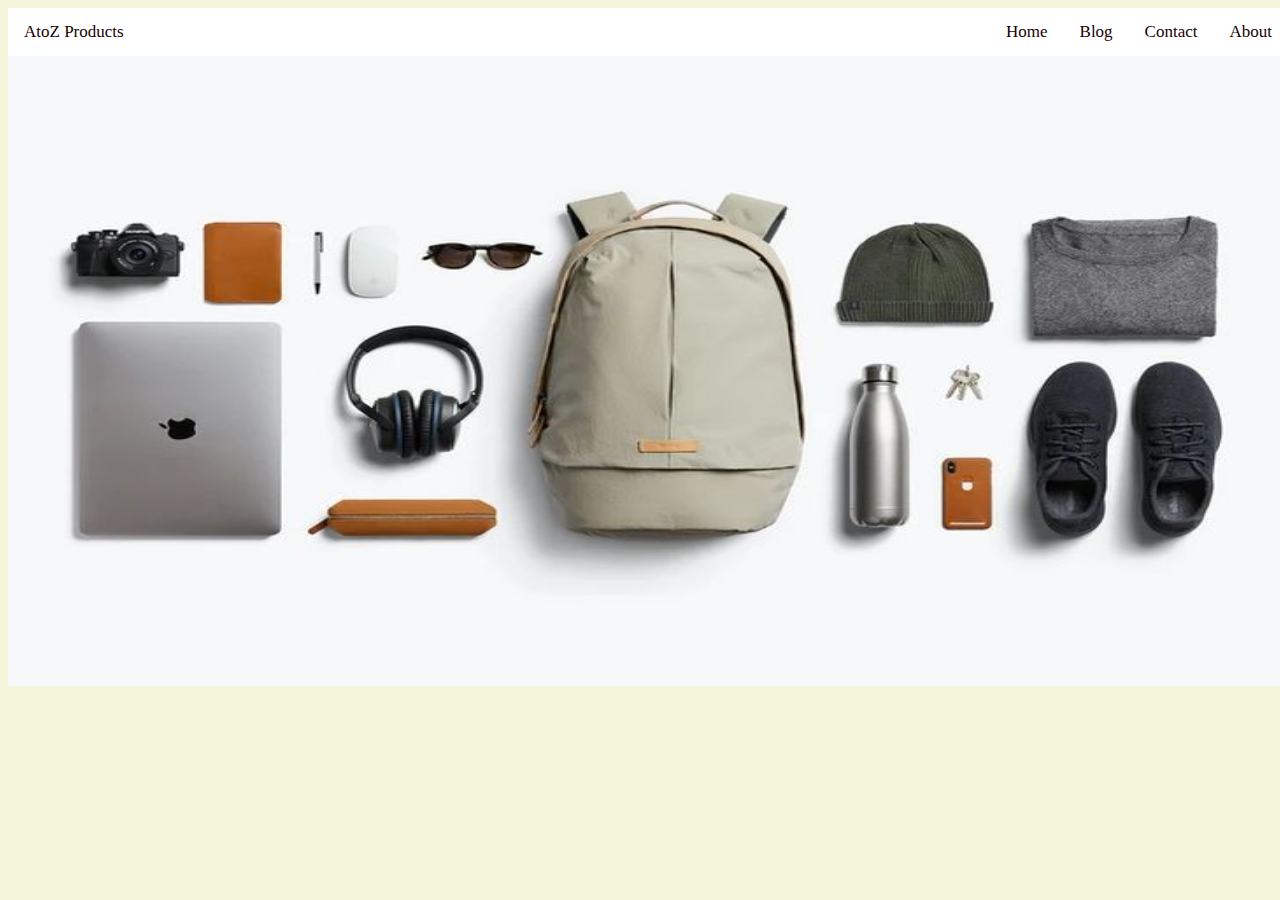
<file: index.html>
<!DOCTYPE html>
<html lang="en">
  <head>
    <title>AtoZ Products</title>

    <link rel="stylesheet" href="style.css" />
    <link rel="icon" type="image/png" href="images/apple.png" />
  </head>
  <body style="width: 100%; height: 100%; background-color: beige">
    <div class="topnav">
      <a hreaf="#">AtoZ Products</a>

      <div class="topnav-right">
        <a href="#home">Home</a>
        <a href="#blog">Blog</a>
        <a href="#contact">Contact</a>
        <a href="#about">About</a>
      </div>
    </div>

    <div class="banner">
      <img src="images/products.jpg" alt="Workplace" usemap="#workmap" />

      <map name="workmap">
        <area
          shape="rect"
          coords="70,120,190,160"
          alt="camera"
          target="_blank"
          href="camera.html"
          title="Click here"
        />
        <area
          shape="rect"
          coords="70,190,300,350"
          alt="computer"
          target="_blank"
          href="computer.html"
          title="Click here"
        />
        <area
          shape="rect"
          coords="550,100,850,350"
          alt="bag"
          target="_blank"
          href="bag.html"
          title="Click here"
        />

        <area
          shape="rect"
          coords="1000,210,1040,250"
          alt="key"
          target="_blank"
          href="key.html"
          title="Click here"
        />
        <area
          shape="rect"
          coords="995,290,1050,350"
          alt="phone"
          target="_blank"
          href="phone.html"
          title="Click here"
        />
        <area
          shape="rect"
          coords="1090,120,1290,200"
          alt="tshirt"
          target="_blank"
          href="tshirt.html"
          title="Click here"
        />
      </map>
    </div>

    <div class="container">
      <div></div>
      <div></div>
    </div>
  </body>
</html>
</file>
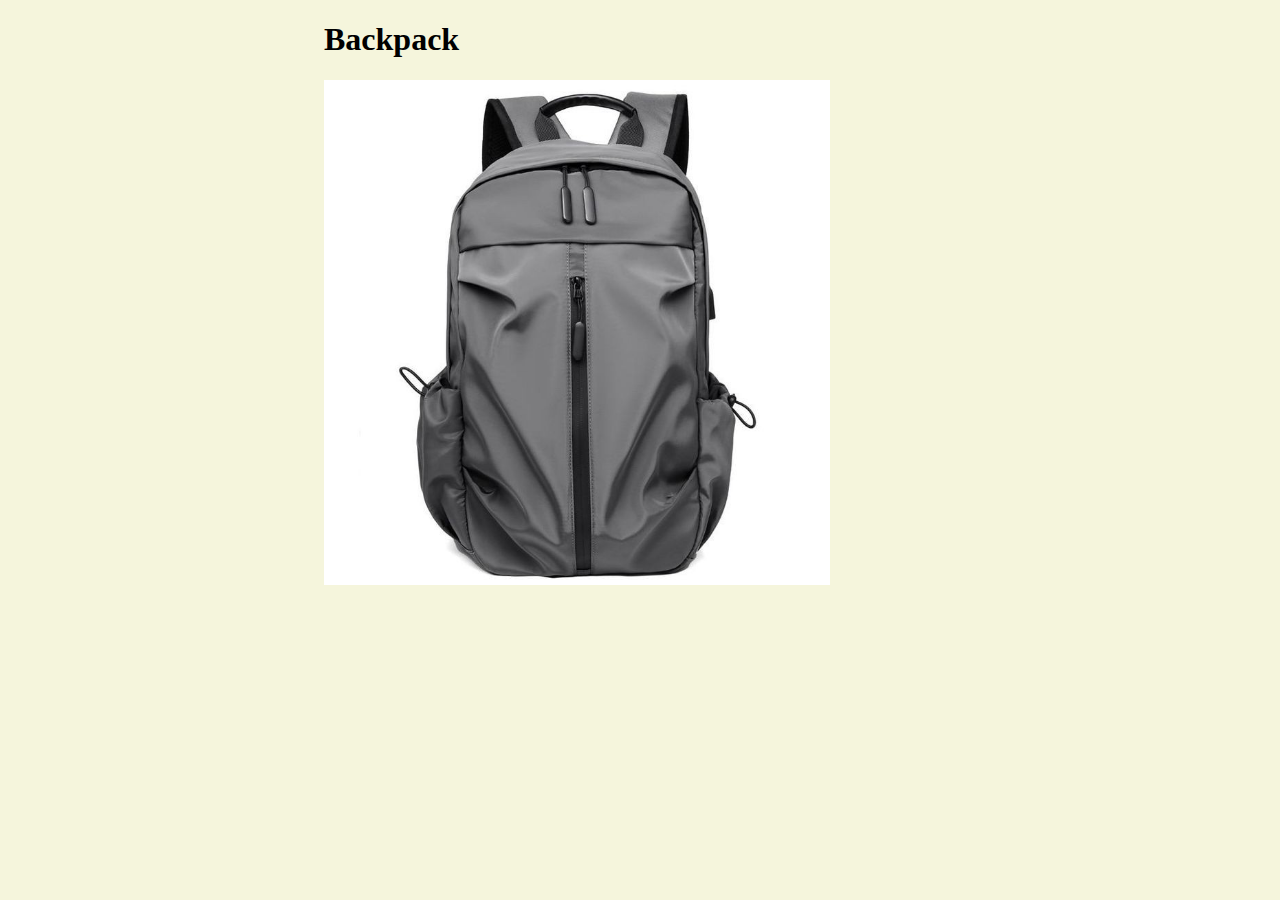
<file: bag.html>
<!DOCTYPE html>
<html lang="en">
  <head>
    <meta charset="UTF-8" />
    <meta http-equiv="X-UA-Compatible" content="IE=edge" />
    <meta name="viewport" content="width=device-width, initial-scale=1.0" />
    <title>backpack</title>
    <link rel="stylesheet" href="bag.css" />
  </head>
  <body style="background-color: beige">
    <div class="banner">
      <h1>Backpack</h1>
      <img src="images/bag.jpg" />
    </div>
  </body>
</html>
</file>
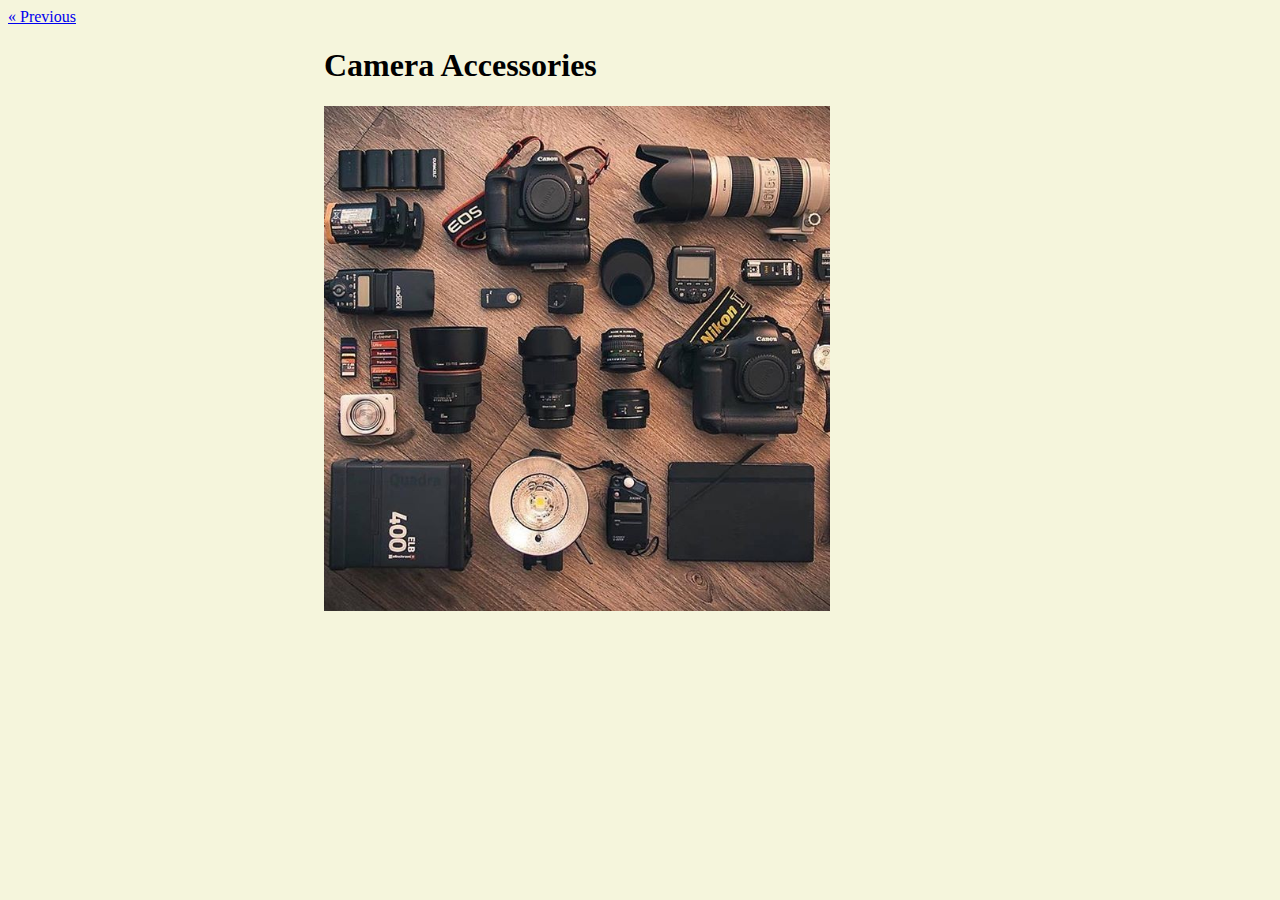
<file: camera.html>
<!DOCTYPE html>
<html lang="en">
  <head>
    <meta charset="UTF-8" />
    <meta http-equiv="X-UA-Compatible" content="IE=edge" />
    <meta name="viewport" content="width=device-width, initial-scale=1.0" />
    <title>Camera Accessories</title>
    <link rel="stylesheet" href="camera.css" />
    <a href="index.html" class="previous">&laquo; Previous</a>
  </head>
  <body style="background-color: beige">
    <div class="banner">
      <h1>Camera Accessories</h1>
      <img src="images/camera1.jpg" />
    </div>
  </body>
</html>
</file>
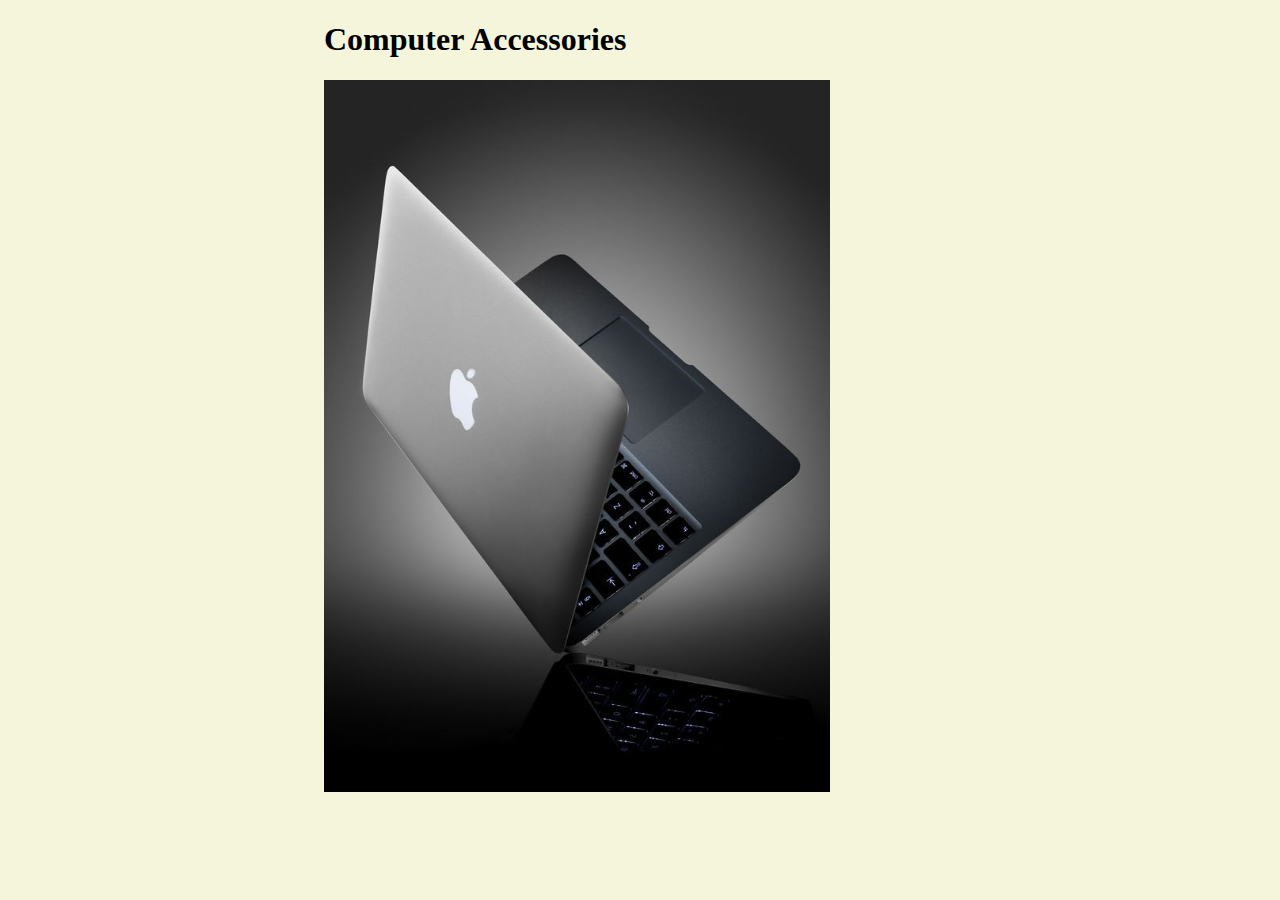
<file: computer.html>
<!DOCTYPE html>
<html lang="en">
  <head>
    <meta charset="UTF-8" />
    <meta http-equiv="X-UA-Compatible" content="IE=edge" />
    <meta name="viewport" content="width=device-width, initial-scale=1.0" />
    <title>Computer Accessories</title>
    <link rel="stylesheet" href="computer.css" />
  </head>
  <body style="background-color: beige">
    <div class="banner">
      <h1>Computer Accessories</h1>

      <img src="images/Laptop.jpg" />
    </div>
  </body>
</html>
</file>
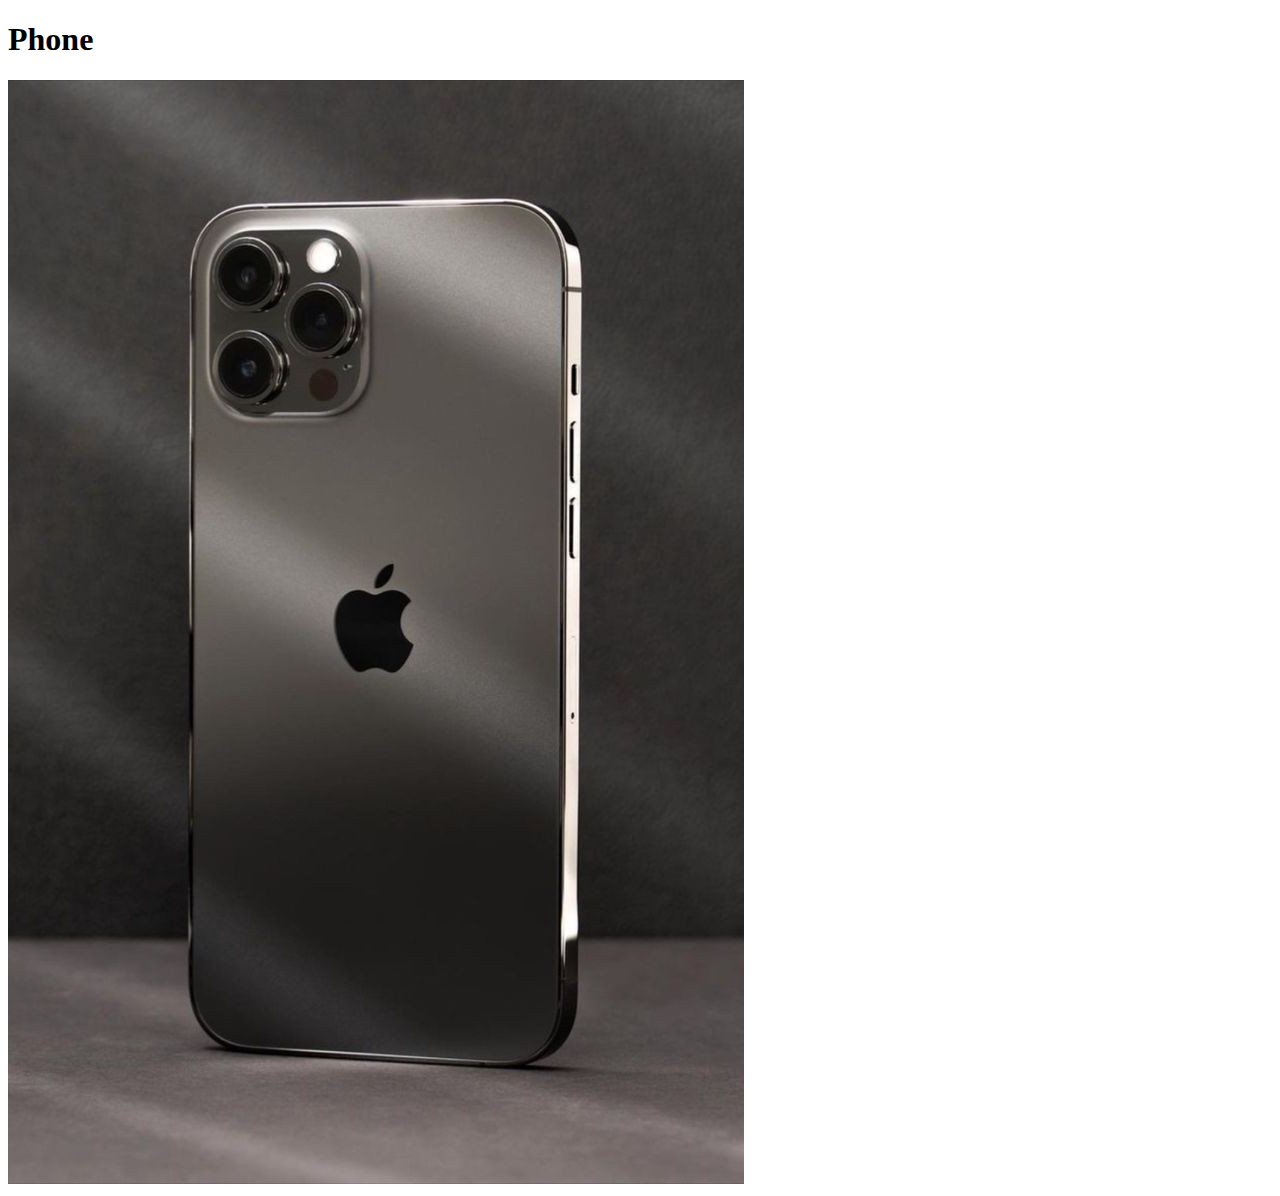
<file: phone.html>
<!DOCTYPE html>
<html lang="en">
<head>
  <meta charset="UTF-8">
  <meta http-equiv="X-UA-Compatible" content="IE=edge">
  <meta name="viewport" content="width=device-width, initial-scale=1.0">
  <title>Phone Products</title>
</head>
<body>
  </html><h1>Phone</h1>
<img src="images/phone1.jpg" />
</body>
</file>
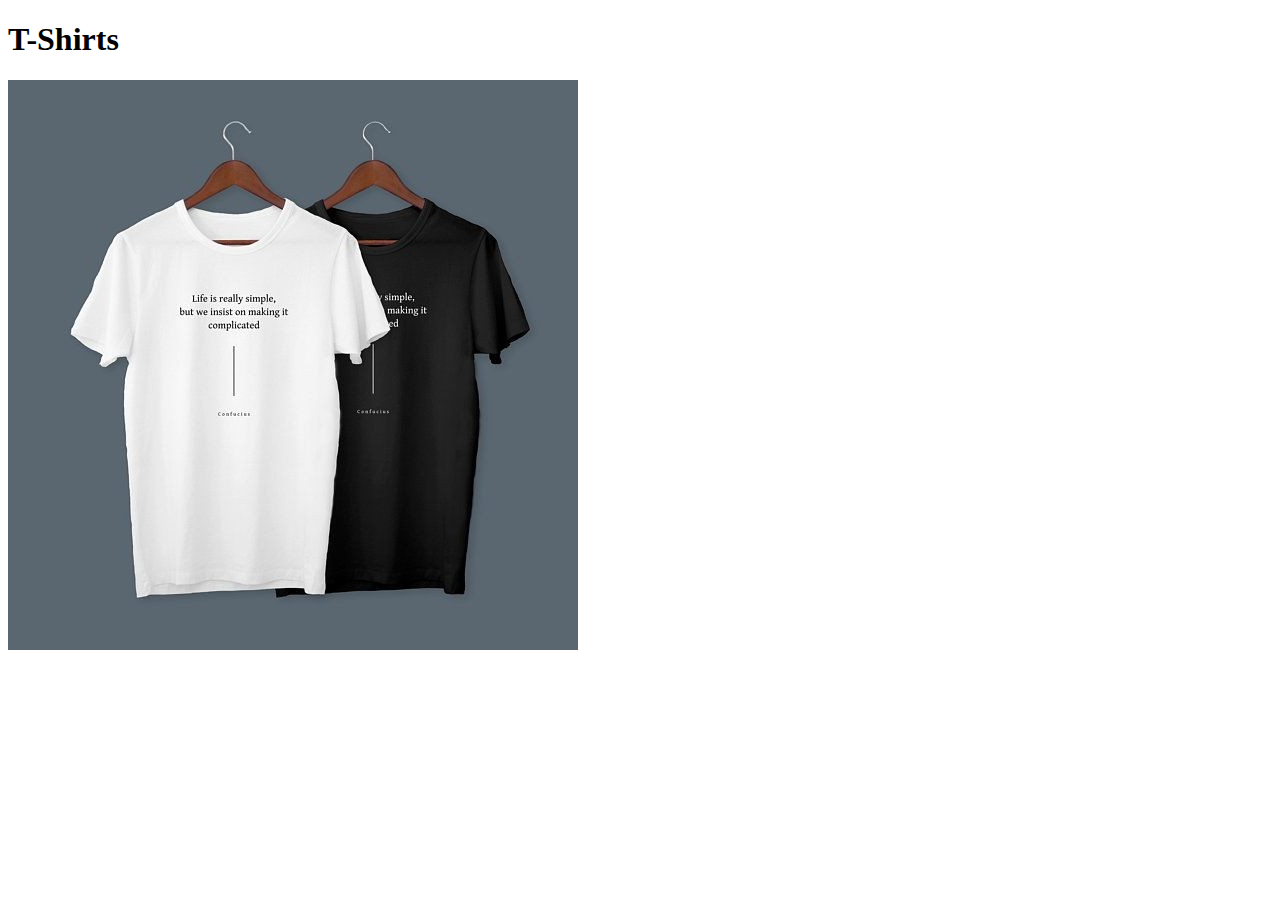
<file: tshirt.html>
<!DOCTYPE html>
<html lang="en">
  <head>
    <meta charset="UTF-8" />
    <meta http-equiv="X-UA-Compatible" content="IE=edge" />
    <meta name="viewport" content="width=device-width, initial-scale=1.0" />
    <title>TShirt</title>
  </head>
  <body>
    <h1>T-Shirts</h1>
    <img src="images/tshirt.jpg" />
  </body>
</html>
</file>
<file: style.css>
/* Add a black background color to the top navigation */
.topnav {
  background-color: white;
  overflow: hidden;
}

/* Style the links inside the navigation bar */
.topnav a {
  float: left;
  color: #160202;
  text-align: center;
  padding: 14px 16px;
  text-decoration: none;
  font-size: 17px;
}

/* /* Change the color of links on hover */
.topnav a:hover {
  background-color: #ddd;
  color: black;
}

.topnav-right {
  float: right;
}

/* .banner {
  width: 10px;
  height: 50px;
} */

.banner img {
  width: 100%;
  height: 70vh;
}

.container {
  background-color: black;
}
</file>
<file: bag.css>
.banner {
  display: block;
  margin-left: auto;
  margin-right: auto;
  width: 50%;
}

.banner img {
  width: 80%;
  height: 70%;
}
</file>
<file: camera.css>
/* .banner {
  align-items: center;
  width: 50%;
} */

.banner {
  display: block;
  margin-left: auto;
  margin-right: auto;
  width: 50%;
}

.banner img {
  width: 80%;
  height: 70%;
}
</file>
<file: computer.css>
.banner {
  display: block;
  margin-left: auto;
  margin-right: auto;
  width: 50%;
}

.banner img {
  width: 80%;
  height: 30%;
}
</file>
